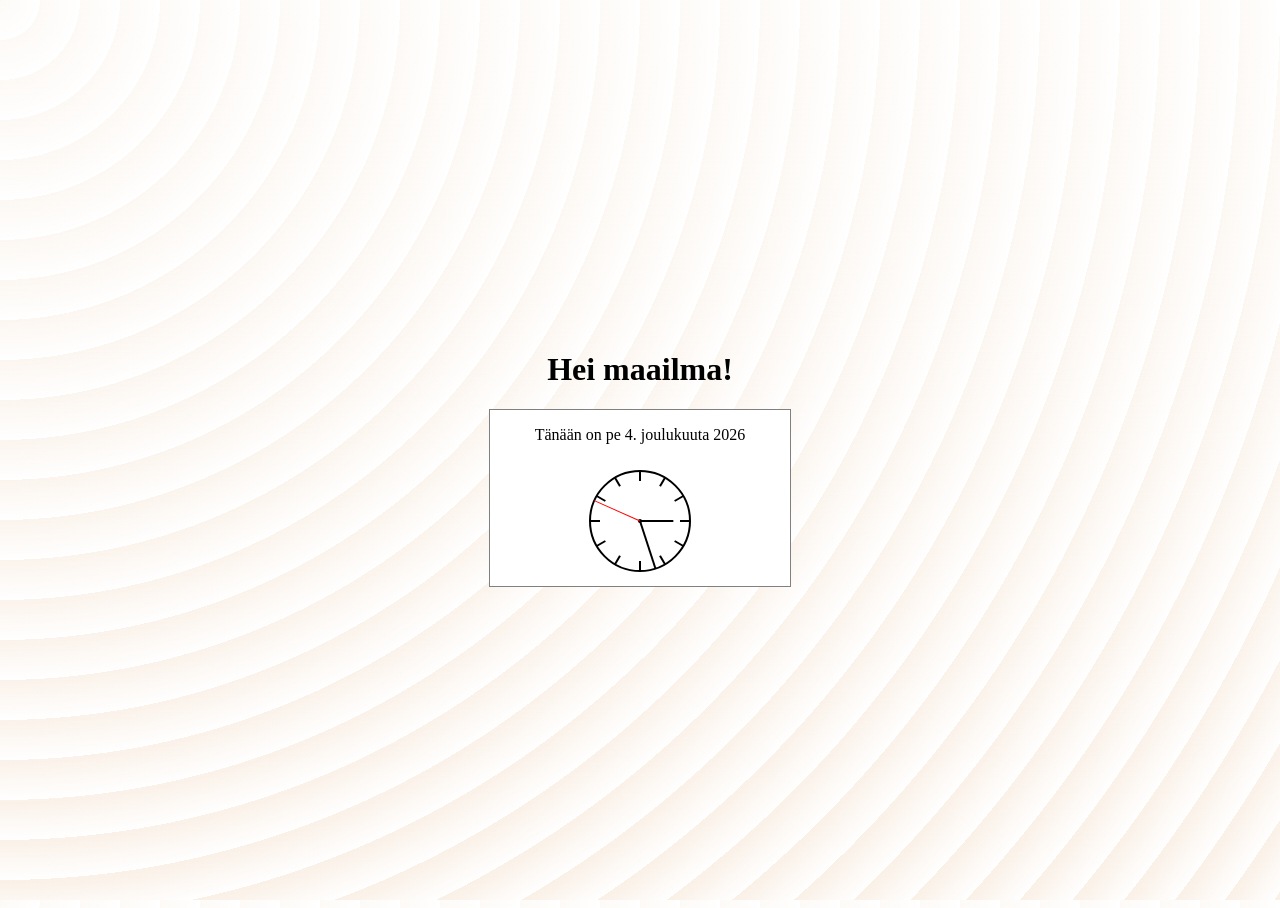
<file: index.html>
<!DOCTYPE html>
<html lang="en">

<head>
  <meta charset="UTF-8">
  <meta name="viewport" content="width=device-width, initial-scale=1.0">
  <link rel="stylesheet" href="styles.css">
  <title>Hello</title>
</head>

<body>
  <main>
    <h1>Hei maailma!</h1>

    <div id="datetime"></div>
    
  </main>

  <script src="scripts.js"></script>

</body>

</html>
</file>
<file: styles.css>
html {
    height: 100%;
  }
  
  body {
    background-color:rgb(238, 247, 255);
    display: flex;
    flex-direction: column;
    justify-content: center;
    height: 100%;
  }
  
  main {
    text-align: center;
  }

  button {
    background-color: rgb(171, 19, 13);
    color: white;
    margin: 10px;
    padding: 15px;
    border-radius: 30px;
  }

#datetime {
  background-color: white;
  width: 300px;
  margin: auto;
  border: 1px solid grey;
}
body {
  background-color: #ffffff;
  opacity: 1;
  background-image:  repeating-radial-gradient( circle at 0 0, transparent 0, #ffffff 40px ), repeating-linear-gradient( #FAF0E655, #FAF0E6 );
}
</file>
